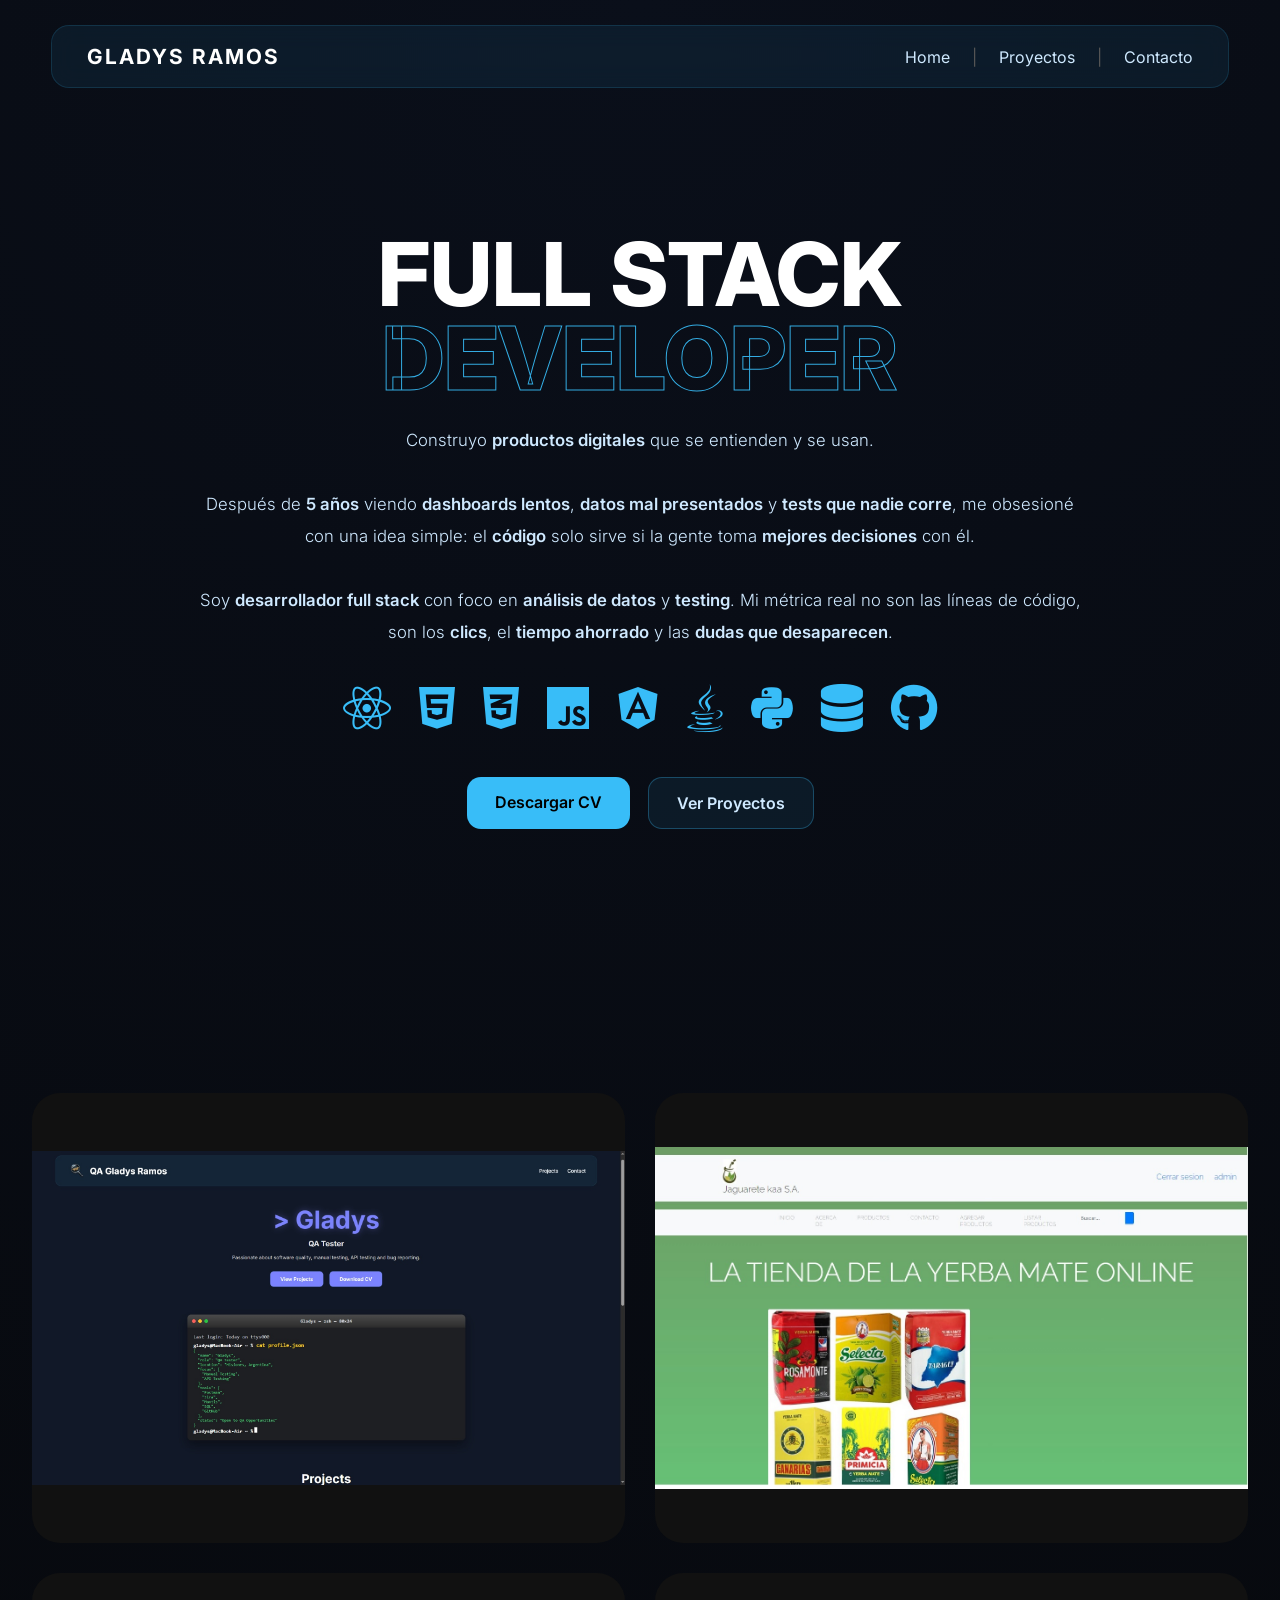
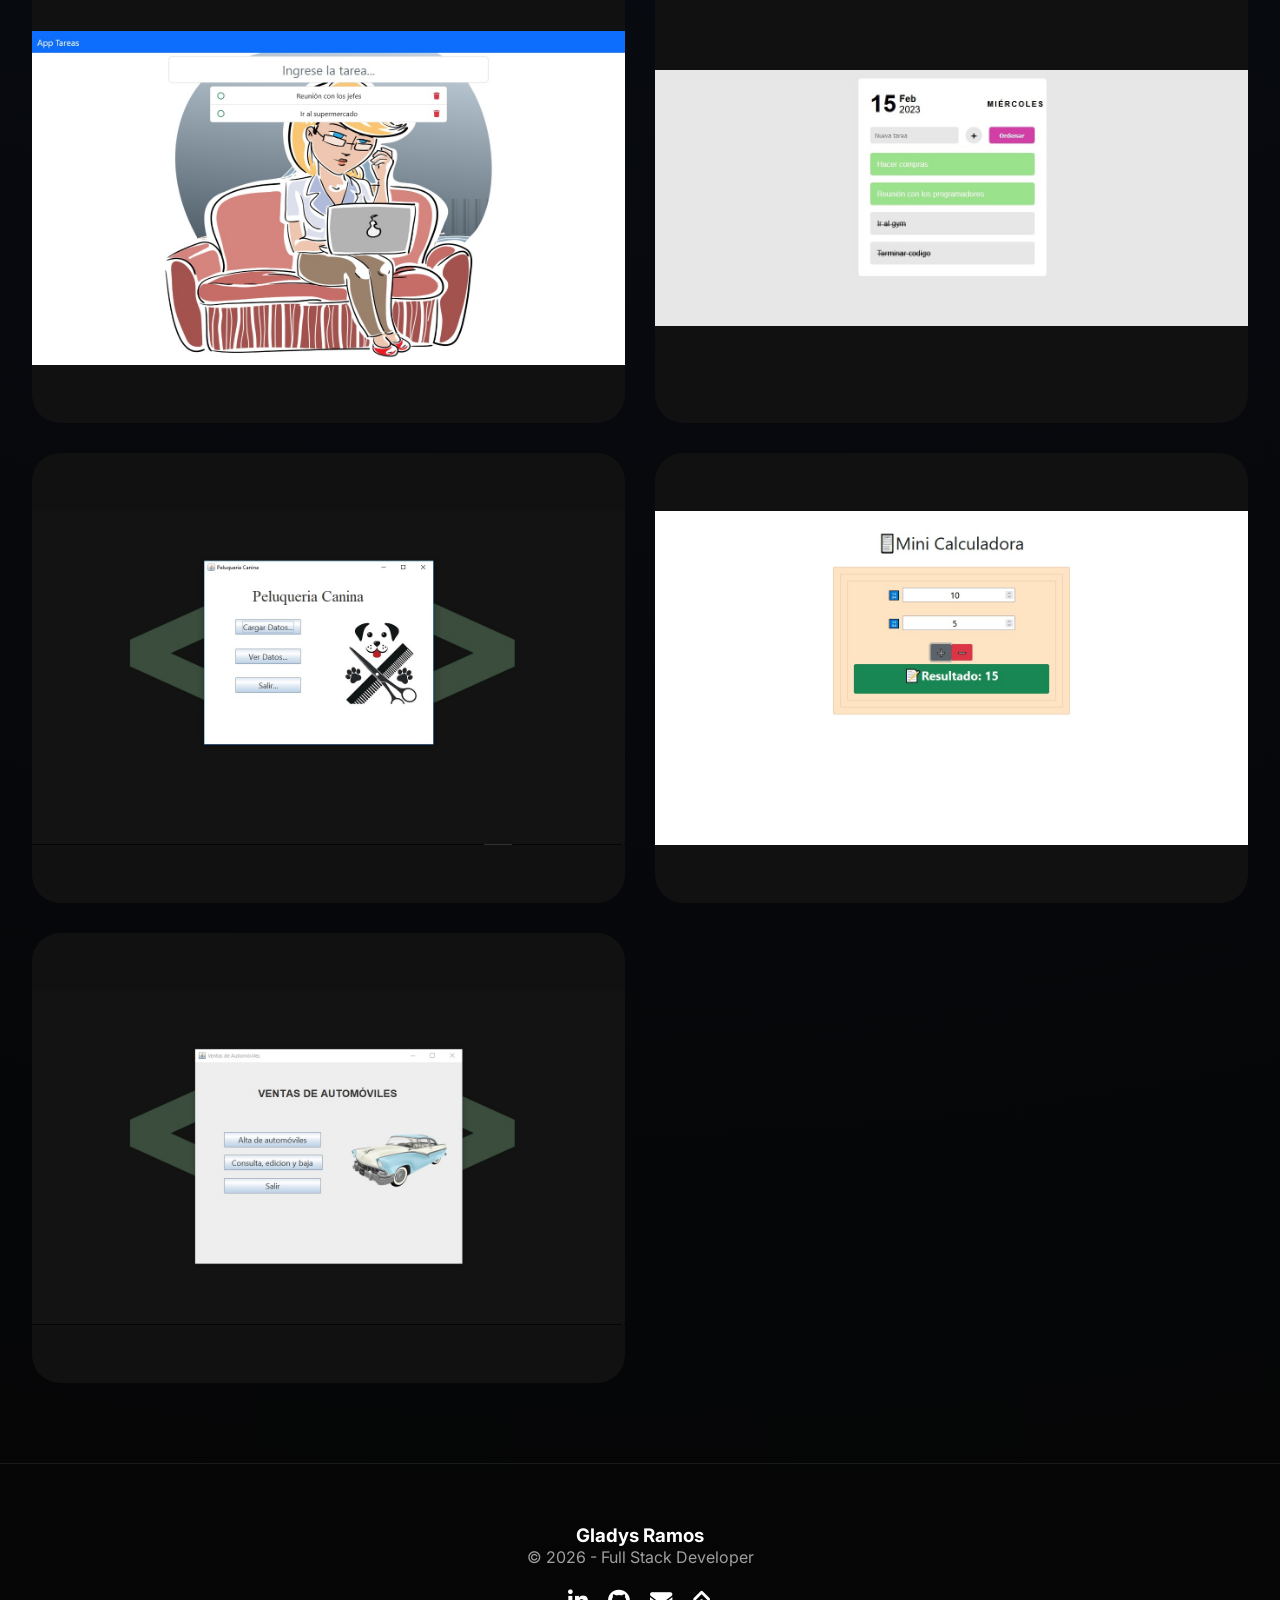
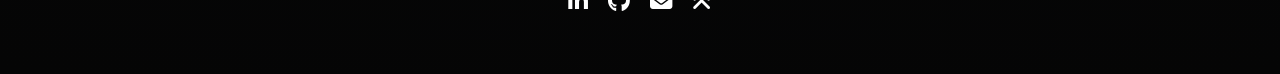
<file: index.html>
<!DOCTYPE html>
<html lang="es">

<head>
    <meta charset="UTF-8">
    <meta name="viewport" content="width=device-width, initial-scale=1.0">

    <title>Portfolio Gladys Ramos</title>

    <script data-goatcounter="https://portfoliodevgladysramos.goatcounter.com/count"
        async src="//gc.zgo.at/count.js"></script>

    <!-- FUENTE -->
    <link href="https://fonts.googleapis.com/css2?family=Inter:wght@300;400;500;600;700;800&display=swap"
        rel="stylesheet">

    <!-- ICONOS -->
    <link rel="stylesheet" href="https://cdnjs.cloudflare.com/ajax/libs/font-awesome/6.5.0/css/all.min.css">

    <!-- CSS -->
    <link rel="stylesheet" href="style.css">
</head>

<body id="inicio">

    <!-- NAVBAR -->
    <header class="navbar">

        <div class="logo">GLADYS RAMOS</div>

        <nav class="menu">
            <a href="#">Home</a>
            <span>|</span>
            <a href="#projects">Proyectos</a>
            <span>|</span>
            <a href="#footer">Contacto</a>
        </nav>

    </header>

    <!-- HERO -->
    <section class="hero">

        <h1 class="hero-title">
            FULL STACK
            <span>DEVELOPER</span>
        </h1>

        <p class="about-text">
            Construyo <span class="highlight">productos digitales</span> que se entienden y se usan.<br><br>

            Después de <span class="highlight">5 años</span> viendo
            <span class="highlight">dashboards lentos</span>,
            <span class="highlight">datos mal presentados</span> y
            <span class="highlight">tests que nadie corre</span>,
            me obsesioné con una idea simple:
            el <span class="highlight">código</span> solo sirve si la gente toma
            <span class="highlight">mejores decisiones</span> con él.<br><br>

            Soy <span class="highlight">desarrollador full stack</span> con foco en
            <span class="highlight">análisis de datos</span> y
            <span class="highlight">testing</span>.

            Mi métrica real no son las líneas de código, son los
            <span class="highlight">clics</span>, el
            <span class="highlight">tiempo ahorrado</span> y las
            <span class="highlight">dudas que desaparecen</span>.
        </p>

        <!-- ICONOS TECNOLOGÍAS -->
        <div class="tech-icons">
            <i class="fa-brands fa-react" title="React"></i>
            <i class="fab fa-html5"></i>
            <i class="fab fa-css3-alt"></i>
            <i class="fab fa-js"></i>
            <i class="fab fa-angular"></i>
            <i class="fab fa-java"></i>
            <i class="fab fa-python"></i>
            <i class="fas fa-database"></i>
            <i class="fab fa-github"></i>

        </div>

        <!-- BOTONES -->
        <div class="buttons">

            <a href="https://drive.google.com/file/d/1DEZr4uwK9lYGI6-Gosxd02a_Ae5lmbFO/view?usp=sharing" class="btn btn-primary">Descargar CV</a>
            <a href="#projects" class="btn btn-secondary">Ver Proyectos</a>

        </div>

    </section>

    <!-- PROYECTOS -->
    <section class="projects-grid" id="projects">

                <!-- CARD 0 -->
        <div class="card large">

            <img src="img/1 qa.jpg" alt="Portafolio QA Tester">

            <div class="overlay">

                <h3>Página Web Portafolio QA Tester</h3>
                <p>React Vite js Responsive</p>

                <div class="card-links">

                    <a href="./proyecto7.html">
                        Ver Proyecto
                    </a>

                    <a href="https://glaramos.github.io/portafolio-QA/" target="_blank">
                        <i class="fab fa-github"></i> GitHub
                    </a>

                </div>

            </div>

        </div>

        <!-- CARD 1 -->
        <div class="card large">

            <img src="img/1.jpg" alt="Dashboard Ventas">

            <div class="overlay">

                <h3>Proyecto E-commerce</h3>
                <p>Python - Django- Análisis Comercial</p>

                <div class="card-links">

                    <a href="./proyecto1.html">
                        Ver Proyecto
                    </a>

                    <a href="https://github.com/Glaramos/Proyecto-Jaguarete-Kaa-SA" target="_blank">
                        <i class="fab fa-github"></i> GitHub
                    </a>

                </div>

            </div>

        </div>

        <!-- CARD 2 -->
        <div class="card vertical">

            <img src="img/AppTareas.jpg" alt="App de Tareas">

            <div class="overlay">

                <h3>App de Tareas</h3>
                <p>Angular · JavaScript · Responsive</p>

                <div class="card-links">

                    <a href="./proyecto2.html">
                        Ver Proyecto
                    </a>

                    <a href="https://github.com/Glaramos/AppGestiondeTareaAngular2022" target="_blank">
                        <i class="fab fa-github"></i> GitHub
                    </a>

                </div>

            </div>

        </div>

        <!-- CARD 3 -->
        <div class="card horizontal">

            <img src="img/TaskList1.jpg" alt="Task Manager">

            <div class="overlay">

                <h3>Task List</h3>
                <p>Frontend dinámico con JavaScript</p>

                <div class="card-links">

                    <a href="./proyecto3.html">
                        Ver Proyecto
                    </a>

                    <a href="https://github.com/Glaramos/Task-List" target="_blank">
                        <i class="fab fa-github"></i> GitHub
                    </a>

                </div>

            </div>

        </div>

        <!-- CARD 4 -->
        <div class="card horizontal">

            <img src="img/PeluCanina.jpg" alt="Task Manager">

            <div class="overlay">

                <h3>Aplicación de Escritorio</h3>
                <p>Frontend dinámico</p>

                <div class="card-links">

                    <a href="./proyecto4.html">
                        Ver Proyecto
                    </a>

                    <a href="https://github.com/Glaramos/PeluqueriaCanina" target="_blank">
                        <i class="fab fa-github"></i> GitHub
                    </a>

                </div>

            </div>

        </div>

        <!-- CARD 5 -->
        <div class="card horizontal">

            <img src="img/minical1.jpg" alt="Task Manager">

            <div class="overlay">

                <h3>Mini Calculadora</h3>
                <p>Frontend dinámico</p>

                <div class="card-links">

                    <a href="./proyecto5.html">
                        Ver Proyecto
                    </a>

                    <a href="https://github.com/Glaramos/Mini-Calculadora" target="_blank">
                        <i class="fab fa-github"></i> GitHub
                    </a>

                </div>

            </div>

        </div>

        <!-- CARD 6 -->
        <div class="card horizontal">

            <img src="img/auto1.jpg" alt="Task Manager">

            <div class="overlay">

                <h3>Aplicación de Escritorio</h3>
                <p>Frontend dinámico</p>

                <div class="card-links">

                    <a href="./proyecto6.html">
                        Ver Proyecto
                    </a>

                    <a href="https://github.com/Glaramos/Ventas-de-Automoviles" target="_blank">
                        <i class="fab fa-github"></i> GitHub
                    </a>

                </div>

            </div>

        </div>

    </section>

    <!-- FOOTER -->
    <footer class="footer" id="footer">

        <h3>Gladys Ramos</h3>

        <p>© 2026 - Full Stack Developer</p>

        <div class="socials">

            <a href="https://www.linkedin.com/in/gladys-angelica-ramos/" target="blank"><i
                    class="fa-brands fa-linkedin-in"></i></a>

            <a href="https://github.com/Glaramos/" target="blank"><i class="fa-brands fa-github"></i></a>


            <a href="mailto:gladysangelicaramos@gmail.com">
                <i class="fas fa-envelope"></i>
            </a>

            <a href="#inicio" class="arriba">
                <i class="fa-solid fa-angles-up"></i>
            </a>

        </div>

    </footer>


</body>

</body>

</html>
</file>
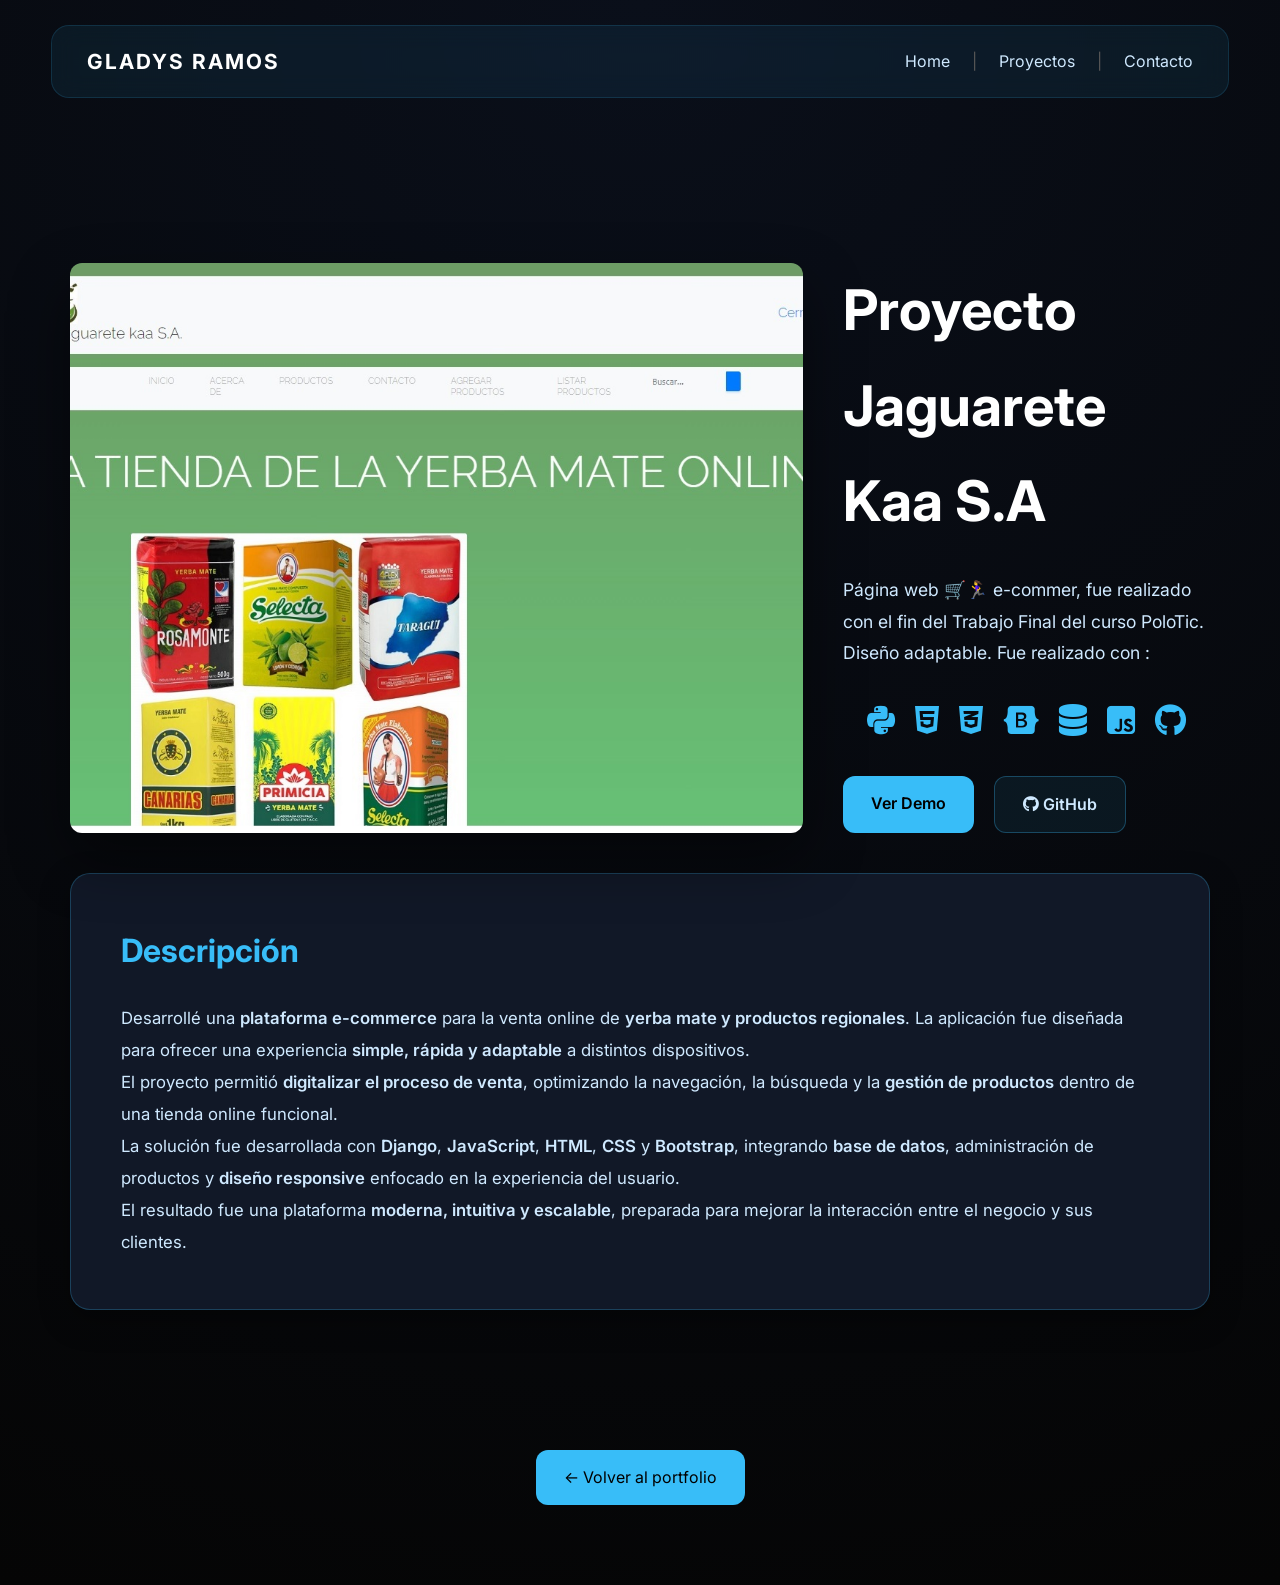
<file: proyecto1.html>
<!DOCTYPE html>
<html lang="es">

<head>
    <meta charset="UTF-8">
    <meta name="viewport" content="width=device-width, initial-scale=1.0">
    <title>Portfolio Gladys Ramos</title>

    <!-- FUENTE -->
    <link
        href="https://fonts.googleapis.com/css2?family=Inter:wght@300;400;600;700&family=Poppins:wght@400;600&display=swap"
        rel="stylesheet">

    <!-- ICONOS -->
    <link rel="stylesheet" href="https://cdnjs.cloudflare.com/ajax/libs/font-awesome/6.5.1/css/all.min.css">

    <!-- CSS -->
    <link rel="stylesheet" href="style.css">
    <link rel="stylesheet" href="proyecto.css">

</head>

<body>
    <!-- NAVBAR -->
    <header class="navbar">
        <div class="logo">GLADYS RAMOS</div>
        <nav class="menu">
            <a href="index.html">Home</a>
            <span>|</span>
            <a href="index.html#projects">Proyectos</a>
            <span>|</span>
            <a href="index.html#footer">Contacto</a>
        </nav>
    </header>

    <!-- HERO -->
    <main class="detalle">
        <section class="project-hero">
            <!-- IMAGEN MÁS GRANDE -->
            <div class="hero-image">
                <img src="img/1.jpg" alt="E-commerce Yerba Mate">
            </div>

            <!-- CONTENIDO -->
            <div class="hero-content">
                <h1>Proyecto Jaguarete Kaa S.A</h1>
                <p class="hero-description">
                    Página web 🛒🏃‍♀️ e-commer, fue realizado con el fin
                    del Trabajo Final del curso PoloTic. Diseño adaptable. Fue realizado con :
                </p>

                <!-- ICONOS TECNOLOGÍAS -->
                <div class="tech-icons">
                    <i class="fab fa-python"></i>
                    <i class="fab fa-html5"></i>
                    <i class="fab fa-css3-alt"></i>
                    <i class="fab fa-bootstrap"></i>
                    <i class="fas fa-database"></i>
                    <i class="fab fa-js-square"></i>
                    <i class="fab fa-github"></i>
                </div>


                <!-- BOTONES -->
                <div class="hero-buttons">
                    <a href="https://youtu.be/0zGLAsJIkM8" target="_blank" class="btn-primary">Ver Demo</a>
                    <a href="https://github.com/Glaramos/Proyecto-Jaguarete-Kaa-SA" target="_blank"
                        class="btn-secondary"><i class="fab fa-github"></i> GitHub</a>
                </div>
            </div>
        </section>

        <!-- CARD DESCRIPCIÓN UX/UI -->
        <section class="project-info">
            <div class="info-card">
                <h2>Descripción</h2>
                <p>

                <p>
                    Desarrollé una <span class="highlight">plataforma e-commerce</span> para la venta online de
                    <span class="highlight">yerba mate y productos regionales</span>.
                    La aplicación fue diseñada para ofrecer una experiencia
                    <span class="highlight">simple, rápida y adaptable</span> a distintos dispositivos.
                </p>

                <p>
                    El proyecto permitió <span class="highlight">digitalizar el proceso de venta</span>,
                    optimizando la navegación, la búsqueda y la
                    <span class="highlight">gestión de productos</span>
                    dentro de una tienda online funcional.
                </p>

                <p>
                    La solución fue desarrollada con
                    <span class="highlight">Django</span>, <span class="highlight">JavaScript</span>,
                    <span class="highlight">HTML</span>, <span class="highlight">CSS</span> y <span
                        class="highlight">Bootstrap</span>,
                    integrando <span class="highlight">base de datos</span>,
                    administración de productos y
                    <span class="highlight">diseño responsive</span>
                    enfocado en la experiencia del usuario.
                </p>

                <p>
                    El resultado fue una plataforma
                    <span class="highlight">moderna, intuitiva y escalable</span>,
                    preparada para mejorar la interacción entre el negocio y sus clientes.
                </p>
                </p>
            </div>
        </section>


        <!-- VOLVER -->
        <section class="volver">
            <a href="index.html">← Volver al portfolio</a>
        </section>
    </main>
</body>

</html>
</file>
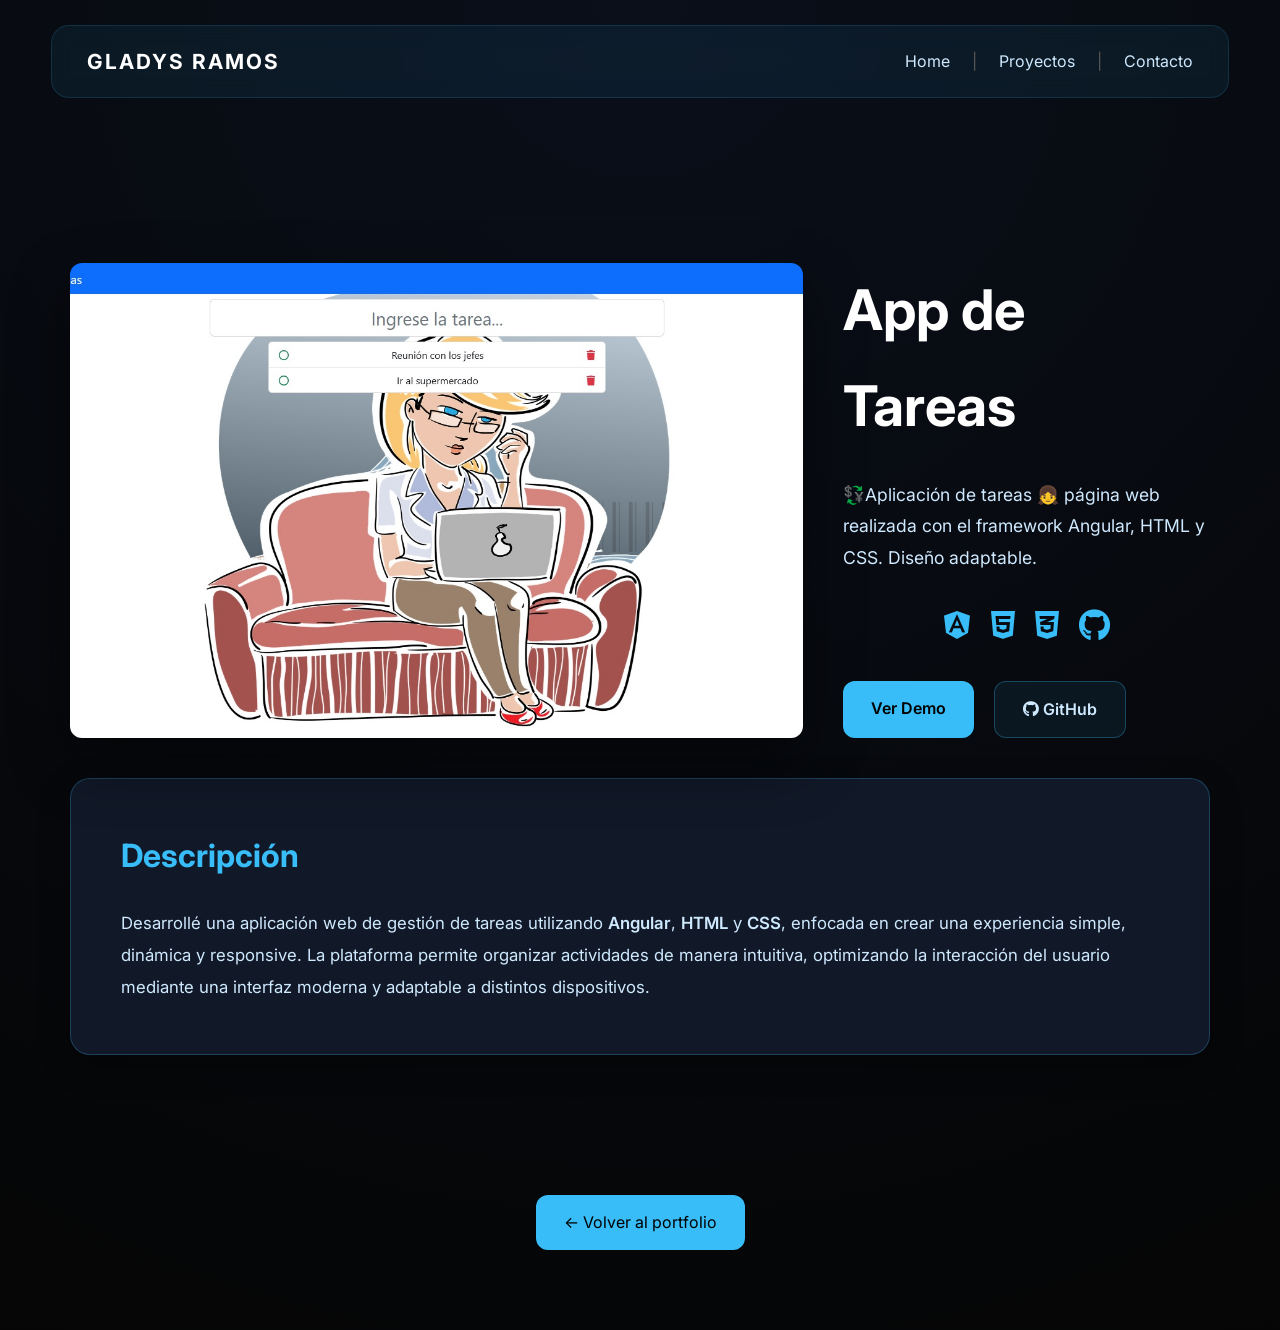
<file: proyecto2.html>
<!DOCTYPE html>
<html lang="es">

<head>
    <meta charset="UTF-8">
    <meta name="viewport" content="width=device-width, initial-scale=1.0">
    <title>Portfolio Gladys Ramos</title>

    <!-- FUENTE -->
    <link
        href="https://fonts.googleapis.com/css2?family=Inter:wght@300;400;600;700&family=Poppins:wght@400;600&display=swap"
        rel="stylesheet">

    <!-- ICONOS -->
    <link rel="stylesheet" href="https://cdnjs.cloudflare.com/ajax/libs/font-awesome/6.5.1/css/all.min.css">

    <!-- CSS -->
    <link rel="stylesheet" href="style.css">
    <link rel="stylesheet" href="proyecto.css">

</head>

<body>
    <!-- NAVBAR -->
    <header class="navbar">
        <div class="logo">GLADYS RAMOS</div>
        <nav class="menu">
            <a href="index.html">Home</a>
            <span>|</span>
            <a href="index.html#projects">Proyectos</a>
            <span>|</span>
            <a href="index.html#footer">Contacto</a>
        </nav>
    </header>

    <!-- HERO -->
    <main class="detalle">
        <section class="project-hero">
            <!-- IMAGEN MÁS GRANDE -->
            <div class="hero-image">
                <img src="img/AppTareas.jpg" alt="E-commerce Yerba Mate">
            </div>

            <!-- CONTENIDO -->
            <div class="hero-content">
                <h1>App de Tareas</h1>
                <p class="hero-description">
                    💱Aplicación de tareas 👧 página web realizada con el
                    framework Angular, HTML y CSS. Diseño adaptable.
                </p>

                <!-- ICONOS TECNOLOGÍAS -->
                <div class="tech-icons">
                    <i class="fa-brands fa-angular"></i>
                    <i class="fab fa-html5"></i>
                    <i class="fab fa-css3-alt"></i>
                    <i class="fab fa-github"></i>
                </div>

                <!-- BOTONES -->
                <div class="hero-buttons">
                    <a href="https://github.com/Glaramos/AppGestiondeTareaAngular2022" target="_blank"
                        class="btn-primary">Ver Demo</a>
                    </dl>
                    <a href="https://github.com/Glaramos/AppGestiondeTareaAngular2022" target="_blank"
                        class="btn-secondary"><i class="fab fa-github"></i> GitHub</a>
                </div>
            </div>
        </section>

        <!-- CARD DESCRIPCIÓN UX/UI -->
        <section class="project-info">
            <div class="info-card">
                <h2>Descripción</h2>
                <p>
                    Desarrollé una aplicación web de gestión de tareas utilizando
                    <span class="highlight">Angular</span>, <span class="highlight">HTML</span> y <span
                        class="highlight">CSS</span>,
                    enfocada en crear una experiencia simple, dinámica y responsive.
                    La plataforma permite organizar actividades de manera intuitiva,
                    optimizando la interacción del usuario mediante una interfaz moderna
                    y adaptable a distintos dispositivos.
                </p>
            </div>
        </section>


        <!-- VOLVER -->
        <section class="volver">
            <a href="index.html">← Volver al portfolio</a>
        </section>
    </main>
</body>

</html>
</file>
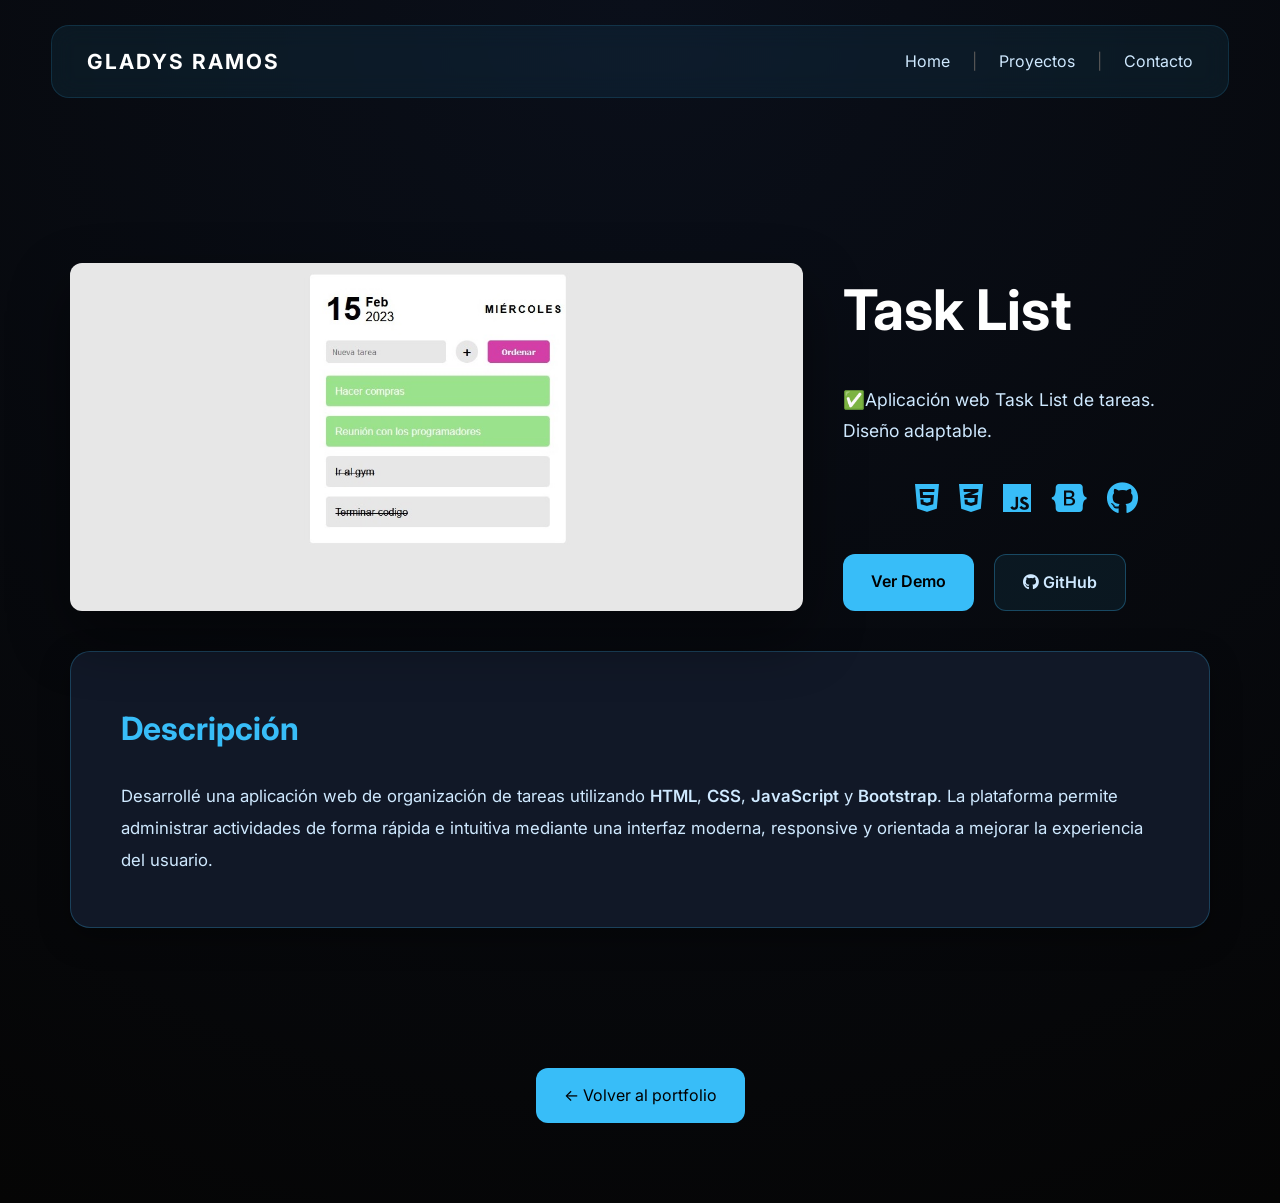
<file: proyecto3.html>
<!DOCTYPE html>
<html lang="es">

<head>
    <meta charset="UTF-8">
    <meta name="viewport" content="width=device-width, initial-scale=1.0">
    <title>Portfolio Gladys Ramos</title>

    <!-- FUENTE -->
    <link
        href="https://fonts.googleapis.com/css2?family=Inter:wght@300;400;600;700&family=Poppins:wght@400;600&display=swap"
        rel="stylesheet">

    <!-- ICONOS -->
    <link rel="stylesheet" href="https://cdnjs.cloudflare.com/ajax/libs/font-awesome/6.5.1/css/all.min.css">

    <!-- CSS -->
    <link rel="stylesheet" href="style.css">
    <link rel="stylesheet" href="proyecto.css">

</head>

<body>
    <!-- NAVBAR -->
    <header class="navbar">
        <div class="logo">GLADYS RAMOS</div>
        <nav class="menu">
            <a href="index.html">Home</a>
            <span>|</span>
            <a href="index.html#projects">Proyectos</a>
            <span>|</span>
            <a href="index.html#footer">Contacto</a>
        </nav>
    </header>

    <!-- HERO -->
    <main class="detalle">
        <section class="project-hero">
            <!-- IMAGEN MÁS GRANDE -->
            <div class="hero-image">
                <img src="img/TaskList1.jpg" alt="E-commerce Yerba Mate">
            </div>

            <!-- CONTENIDO -->
            <div class="hero-content">
                <h1>Task List</h1>
                <p class="hero-description">
                    ✅Aplicación web Task List de tareas. Diseño adaptable.
                </p>

                <!-- ICONOS TECNOLOGÍAS -->
                <div class="tech-icons">
                    <i class="fab fa-html5"></i>
                    <i class="fab fa-css3-alt"></i>
                    <i class="fab fa-js"></i>
                    <i class="fab fa-bootstrap"></i>
                    <i class="fab fa-github"></i>
                </div>

                <!-- BOTONES -->
                <div class="hero-buttons">
                    <a href="https://github.com/Glaramos/Task-List" target="_blank" class="btn-primary">Ver Demo</a>
                    <a href="https://github.com/Glaramos/Task-List" target="_blank" class="btn-secondary"><i
                            class="fab fa-github"></i> GitHub</a>
                </div>
            </div>
        </section>

        <!-- CARD DESCRIPCIÓN UX/UI -->
        <section class="project-info">
            <div class="info-card">
                <h2>Descripción</h2>
                <p>
                    Desarrollé una aplicación web de organización de tareas utilizando
                    <span class="highlight">HTML</span>, <span class="highlight">CSS</span>, <span
                        class="highlight">JavaScript</span> y
                    <span class="highlight">Bootstrap</span>. La plataforma permite administrar actividades
                    de forma rápida e intuitiva mediante una interfaz moderna, responsive
                    y orientada a mejorar la experiencia del usuario.
                </p>
            </div>
        </section>


        <!-- VOLVER -->
        <section class="volver">
            <a href="index.html">← Volver al portfolio</a>
        </section>
    </main>
</body>

</html>
</file>
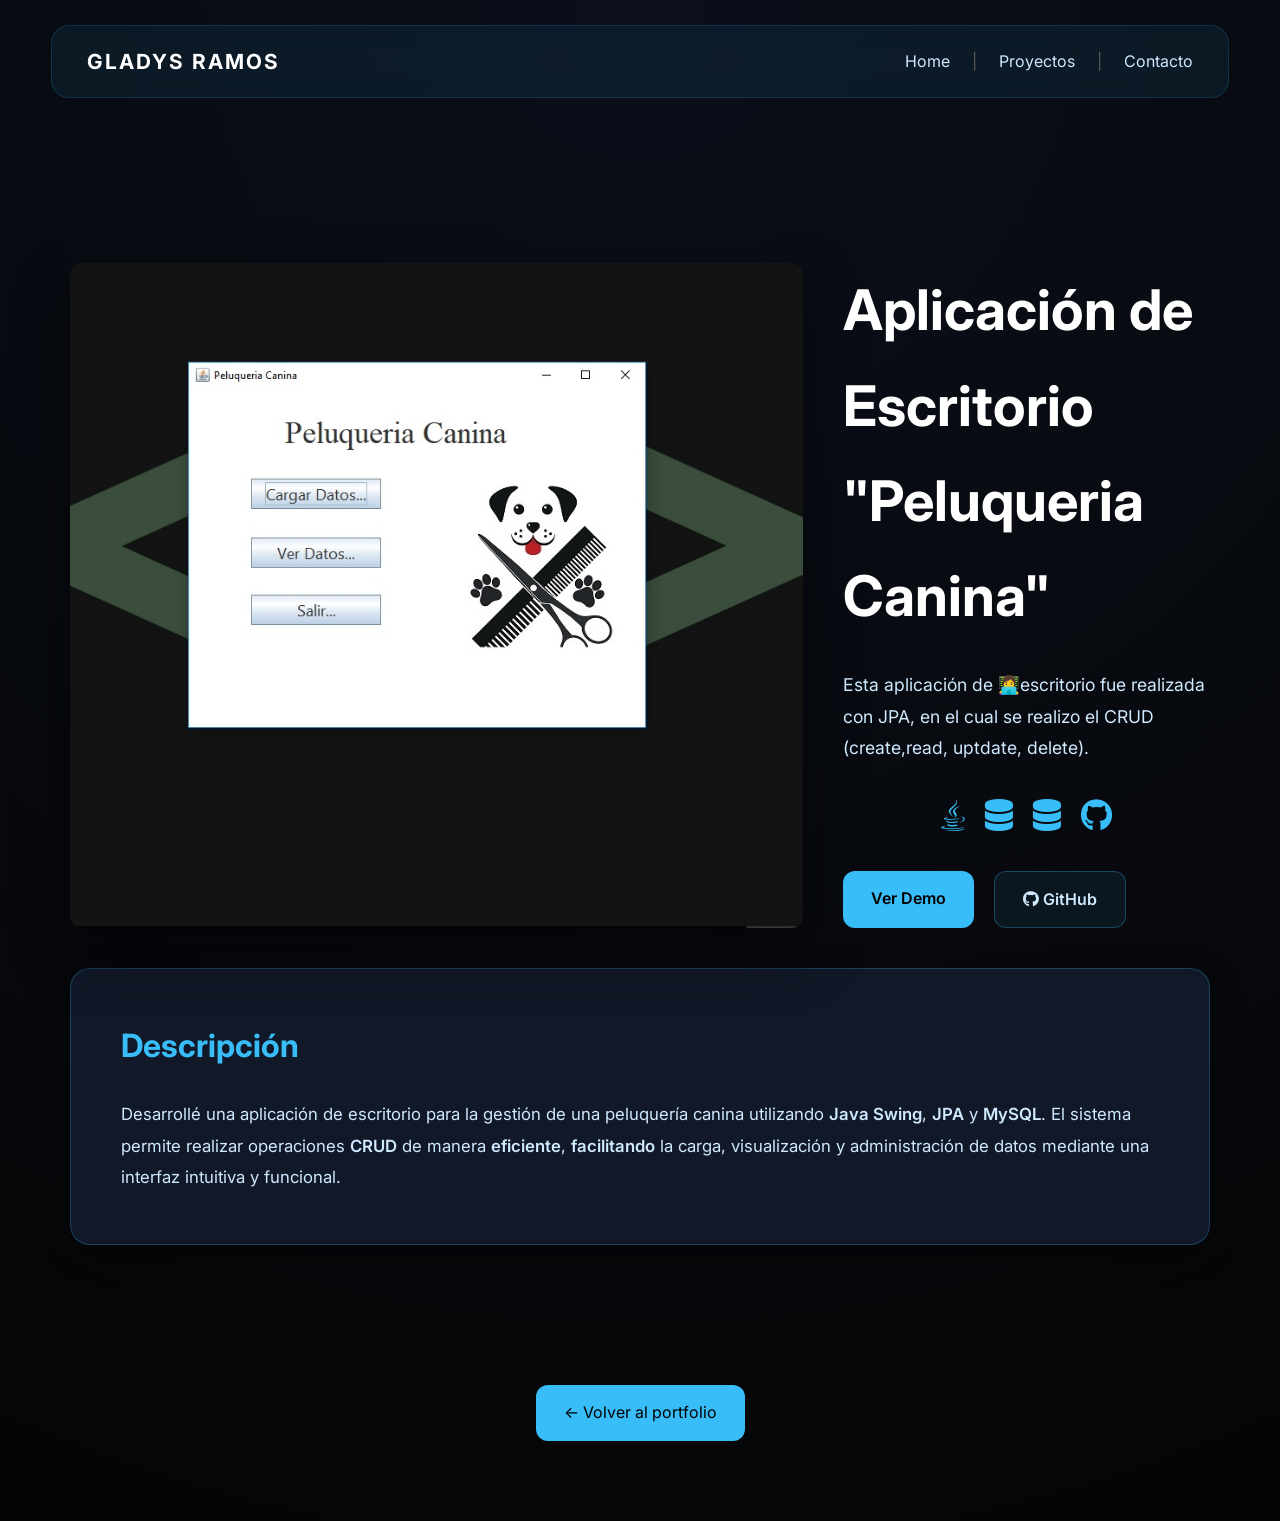
<file: proyecto4.html>
<!DOCTYPE html>
<html lang="es">

<head>
    <meta charset="UTF-8">
    <meta name="viewport" content="width=device-width, initial-scale=1.0">
    <title>Portfolio Gladys Ramos</title>

    <!-- FUENTE -->
    <link
        href="https://fonts.googleapis.com/css2?family=Inter:wght@300;400;600;700&family=Poppins:wght@400;600&display=swap"
        rel="stylesheet">

    <!-- ICONOS -->
    <link rel="stylesheet" href="https://cdnjs.cloudflare.com/ajax/libs/font-awesome/6.5.1/css/all.min.css">

    <!-- CSS -->
    <link rel="stylesheet" href="style.css">
    <link rel="stylesheet" href="proyecto.css">

</head>

<body>
    <!-- NAVBAR -->
    <header class="navbar">
        <div class="logo">GLADYS RAMOS</div>
        <nav class="menu">
            <a href="index.html">Home</a>
            <span>|</span>
            <a href="index.html#projects">Proyectos</a>
            <span>|</span>
            <a href="index.html#footer">Contacto</a>
        </nav>
    </header>

    <!-- HERO -->
    <main class="detalle">
        <section class="project-hero">
            <!-- IMAGEN MÁS GRANDE -->
            <div class="hero-image">
                <img src="img/PeluCanina.jpg" alt="E-commerce Yerba Mate">
            </div>

            <!-- CONTENIDO -->
            <div class="hero-content">
                <h1>Aplicación de Escritorio "Peluqueria Canina"</h1>
                <p class="hero-description">
                    Esta aplicación de 👩‍💻escritorio fue realizada con
                    JPA, en el cual se realizo el CRUD (create,read, uptdate, delete).
                </p>

                <!-- ICONOS TECNOLOGÍAS -->
                <div class="tech-icons">
                    <i class="fa-brands fa-java" title="Java Swing"></i>
                    <i class="fa-solid fa-database" title="JPA"></i>
                    <i class="fa-solid fa-database" title="MySQL"></i>
                    <i class="fab fa-github" title="GitHub"></i>
                </div>

                <!-- BOTONES -->
                <div class="hero-buttons">
                    <a href="https://github.com/Glaramos/PeluqueriaCanina" target="_blank" class="btn-primary">Ver
                        Demo</a>
                    <a href="https://github.com/Glaramos/PeluqueriaCanina" target="_blank" class="btn-secondary"><i
                            class="fab fa-github"></i> GitHub</a>
                </div>
            </div>
        </section>

        <!-- CARD DESCRIPCIÓN UX/UI -->
        <section class="project-info">
            <div class="info-card">
                <h2>Descripción</h2>
                <p>
                    Desarrollé una aplicación de escritorio para la gestión de una
                    peluquería canina utilizando <span class="highlight">Java Swing</span>,
                    <span class="highlight">JPA</span> y <span class="highlight">MySQL</span>. El sistema permite
                    realizar
                    operaciones <span class="highlight">CRUD</span> de manera <span class="highlight">eficiente</span>,
                    <span class="highlight">facilitando</span> la carga,
                    visualización y administración de datos mediante una interfaz
                    intuitiva y funcional.
                </p>
            </div>
        </section>


        <!-- VOLVER -->
        <section class="volver">
            <a href="index.html">← Volver al portfolio</a>
        </section>
    </main>
</body>

</html>
</file>
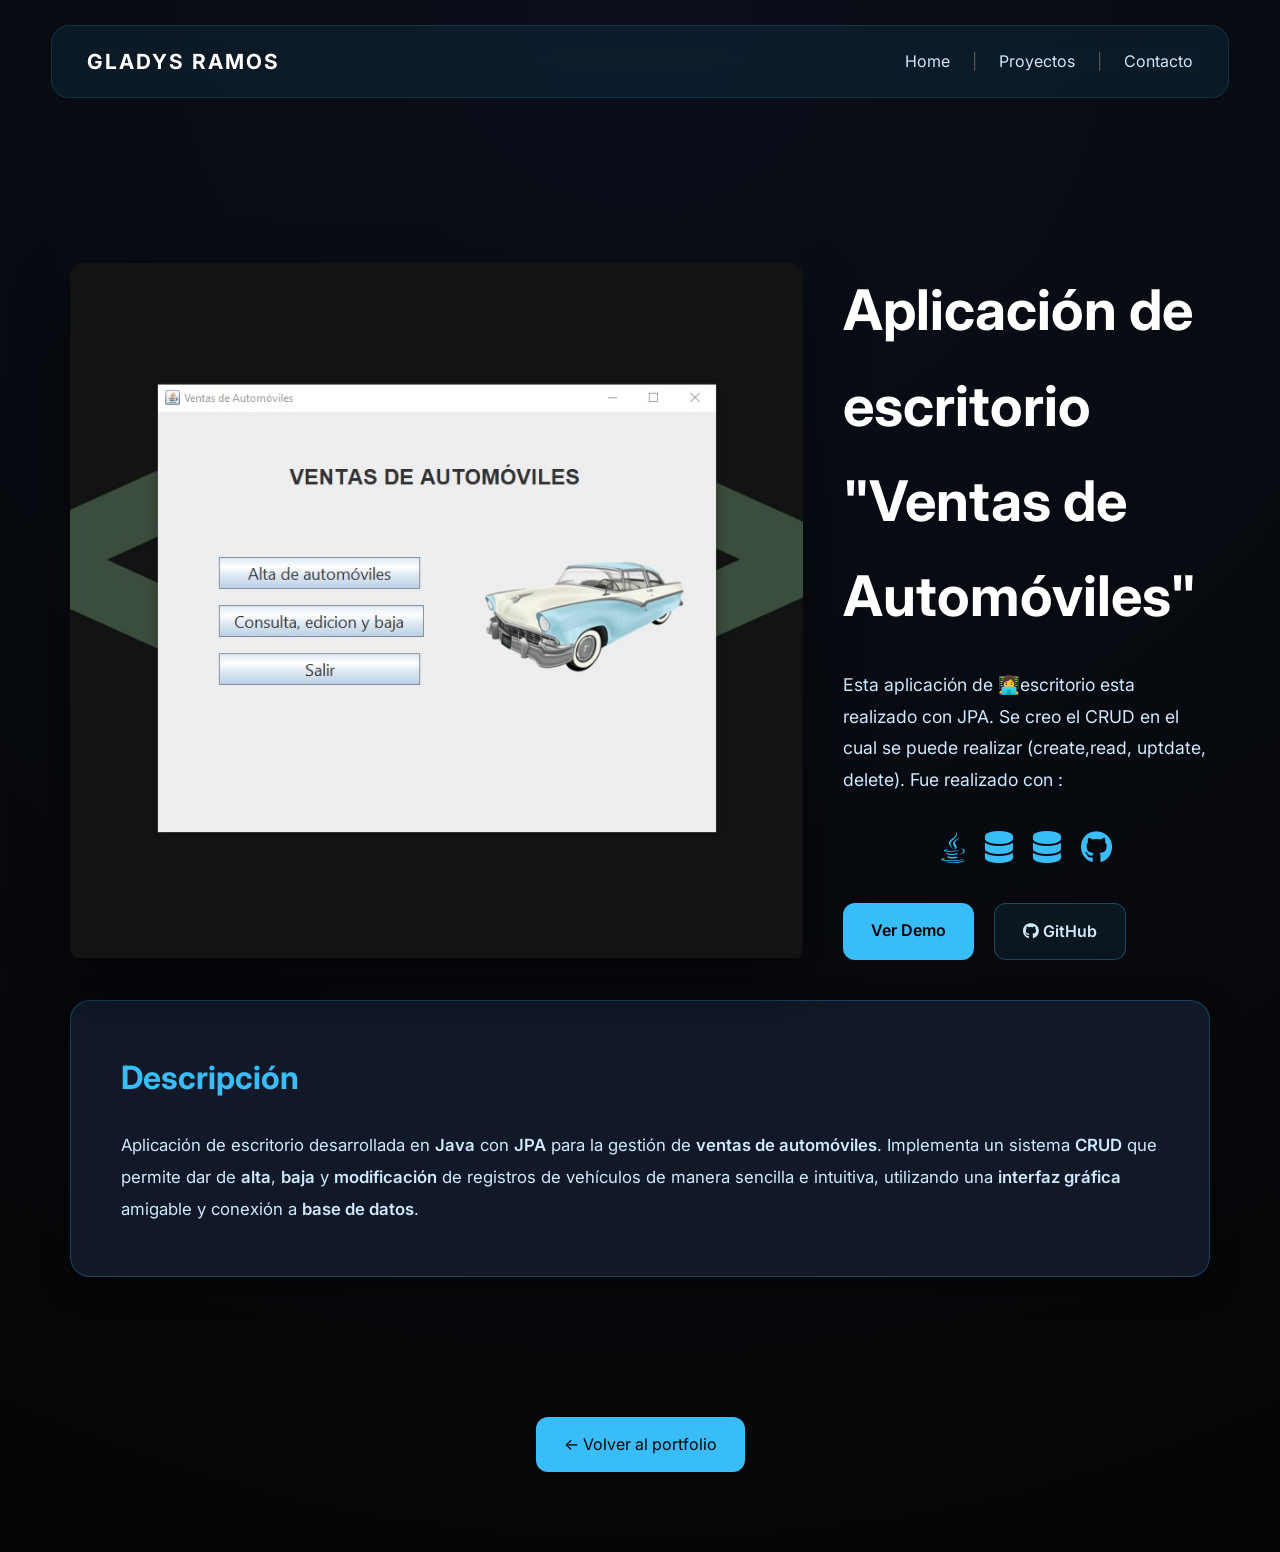
<file: proyecto6.html>
<!DOCTYPE html>
<html lang="es">

<head>
    <meta charset="UTF-8">
    <meta name="viewport" content="width=device-width, initial-scale=1.0">
    <title>Portfolio Gladys Ramos</title>

    <!-- FUENTE -->
    <link
        href="https://fonts.googleapis.com/css2?family=Inter:wght@300;400;600;700&family=Poppins:wght@400;600&display=swap"
        rel="stylesheet">

    <!-- ICONOS -->
    <link rel="stylesheet" href="https://cdnjs.cloudflare.com/ajax/libs/font-awesome/6.5.1/css/all.min.css">

    <!-- CSS -->
    <link rel="stylesheet" href="style.css">
    <link rel="stylesheet" href="proyecto.css">

</head>

<body>
    <!-- NAVBAR -->
    <header class="navbar">
        <div class="logo">GLADYS RAMOS</div>
        <nav class="menu">
            <a href="index.html">Home</a>
            <span>|</span>
            <a href="index.html#projects">Proyectos</a>
            <span>|</span>
            <a href="index.html#footer">Contacto</a>
        </nav>
    </header>

    <!-- HERO -->
    <main class="detalle">
        <section class="project-hero">
            <!-- IMAGEN MÁS GRANDE -->
            <div class="hero-image">
                <img src="img/auto1.jpg" alt="E-commerce Yerba Mate">
            </div>

            <!-- CONTENIDO -->
            <div class="hero-content">
                <h1>Aplicación de escritorio "Ventas de
                    Automóviles"</h1>
                <p class="hero-description">
                    Esta aplicación de 👩‍💻escritorio esta realizado con
                    JPA. Se creo el CRUD en el cual se puede realizar (create,read, uptdate,
                    delete). Fue realizado con :
                </p>

                <!-- ICONOS TECNOLOGÍAS -->
                <div class="tech-icons">
                    <i class="fa-brands fa-java" title="Java Swing"></i>
                    <i class="fa-solid fa-database" title="JPA"></i>
                    <i class="fa-solid fa-database" title="MySQL"></i>
                    <i class="fab fa-github" title="GitHub"></i>
                </div>

                <!-- BOTONES -->
                <div class="hero-buttons">
                    <a href="https://github.com/Glaramos/Ventas-de-Automoviles" target="_blank" class="btn-primary">Ver
                        Demo</a>
                    <a href="https://github.com/Glaramos/Ventas-de-Automoviles" target="_blank" class="btn-secondary"><i
                            class="fab fa-github"></i> GitHub</a>
                </div>
            </div>
        </section>

        <!-- CARD DESCRIPCIÓN UX/UI -->
        <section class="project-info">
            <div class="info-card">
                <h2>Descripción</h2>

                <p>
                    Aplicación de escritorio desarrollada en
                    <span class="highlight">Java</span> con
                    <span class="highlight">JPA</span> para la gestión de
                    <span class="highlight">ventas de automóviles</span>.
                    Implementa un sistema
                    <span class="highlight">CRUD</span> que permite dar de <span class="highlight">alta</span>, <span
                        class="highlight">baja</span> y <span class="highlight">modificación</span> de registros de
                    vehículos de manera sencilla e intuitiva,
                    utilizando una
                    <span class="highlight">interfaz gráfica</span> amigable y conexión a
                    <span class="highlight">base de datos</span>.
                </p>

            </div>
        </section>


        <!-- VOLVER -->
        <section class="volver">
            <a href="index.html">← Volver al portfolio</a>
        </section>
    </main>
</body>

</html>
</file>
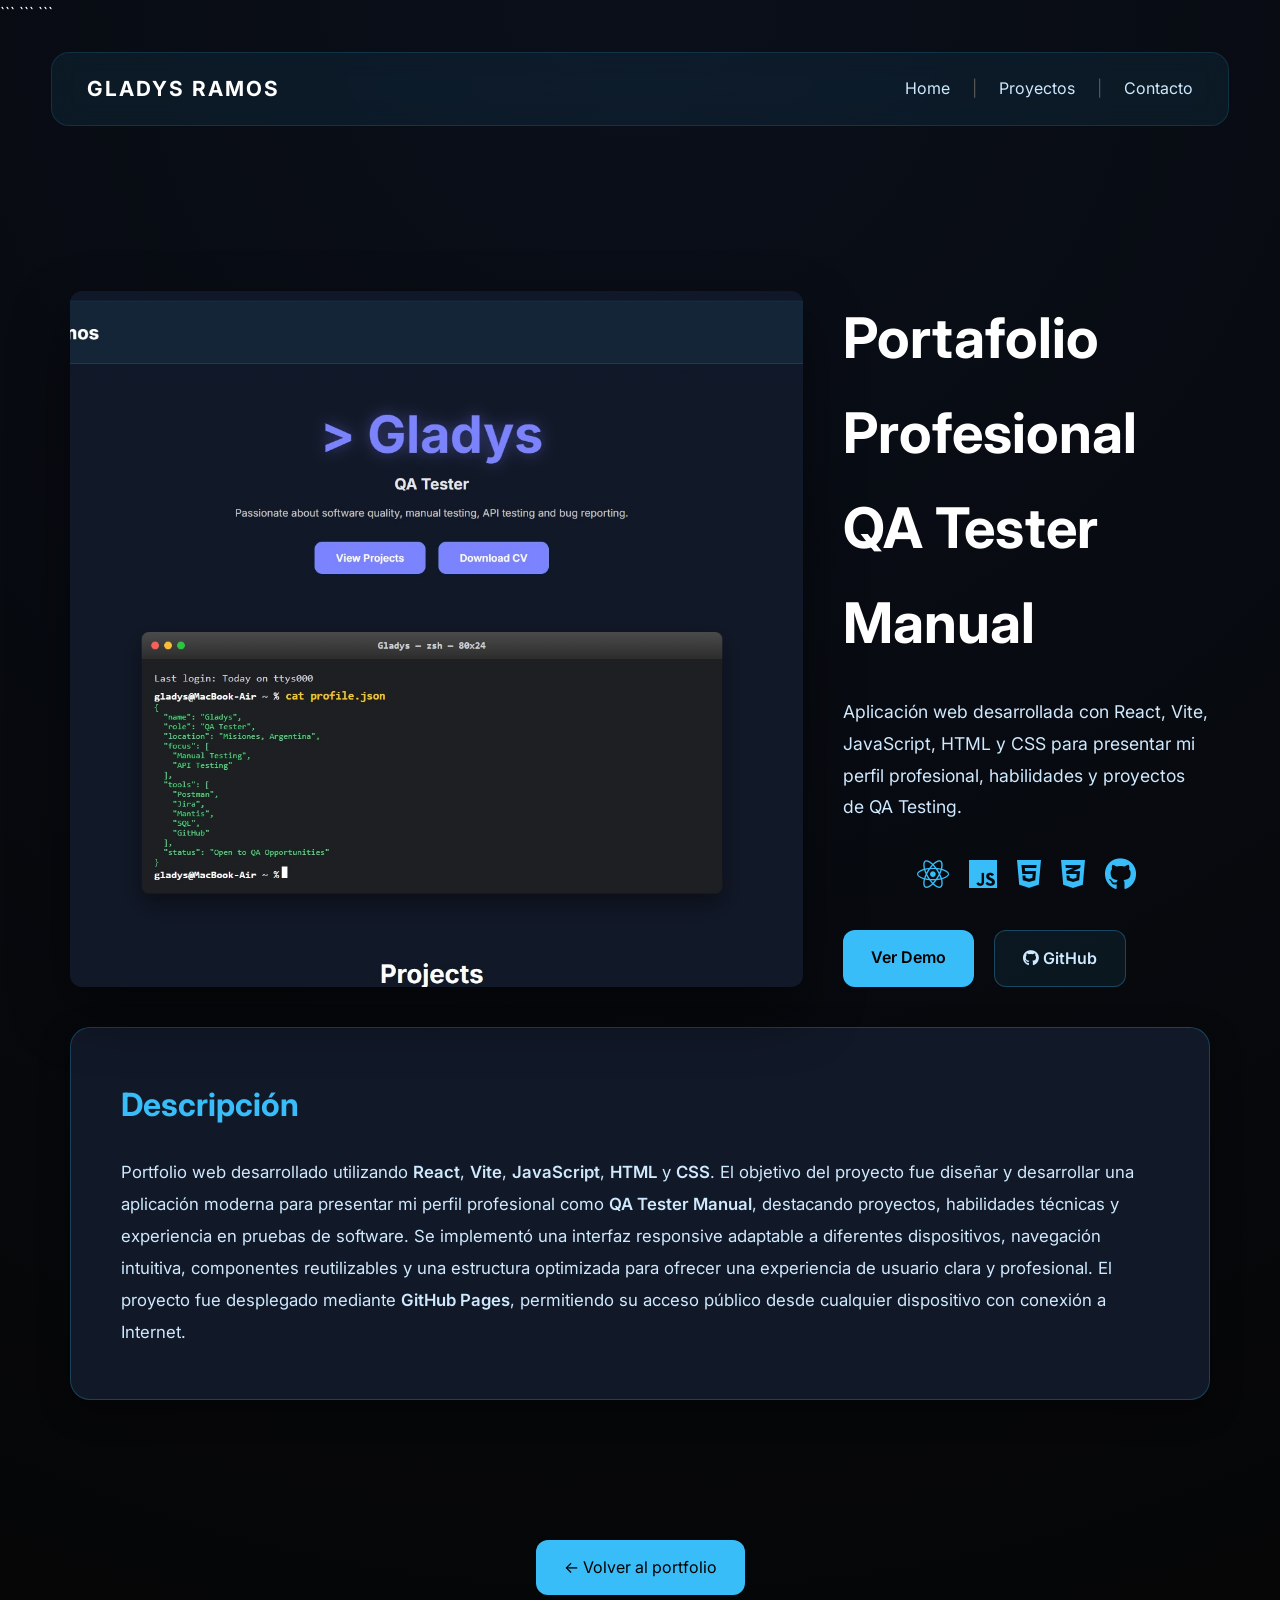
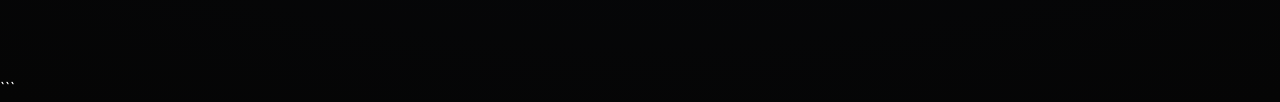
<file: proyecto7.html>
<!DOCTYPE html>

<html lang="es">

<head>
    <meta charset="UTF-8">
    <meta name="viewport" content="width=device-width, initial-scale=1.0">
    <title>Portfolio Gladys Ramos</title>

    ```
    <!-- FUENTE -->
    <link
        href="https://fonts.googleapis.com/css2?family=Inter:wght@300;400;600;700&family=Poppins:wght@400;600&display=swap"
        rel="stylesheet">

    <!-- ICONOS -->
    <link rel="stylesheet" href="https://cdnjs.cloudflare.com/ajax/libs/font-awesome/6.5.1/css/all.min.css">

    <!-- CSS -->
    <link rel="stylesheet" href="style.css">
    <link rel="stylesheet" href="proyecto.css">
    ```

</head>

<body>

    ```
    <!-- NAVBAR -->
    <header class="navbar">
        <div class="logo">GLADYS RAMOS</div>
        <nav class="menu">
            <a href="index.html">Home</a>
            <span>|</span>
            <a href="index.html#projects">Proyectos</a>
            <span>|</span>
            <a href="index.html#footer">Contacto</a>
        </nav>
    </header>

    <!-- HERO -->
    <main class="detalle">
        <section class="project-hero">

            <!-- IMAGEN -->
            <div class="hero-image">
                <img src="img/1 qa.jpg" alt="Portafolio QA Tester" class="hero-img">
            </div>

            <!-- CONTENIDO -->
            <div class="hero-content">
                <h1>Portafolio Profesional QA Tester Manual</h1>

                <p class="hero-description">
                    Aplicación web desarrollada con React, Vite, JavaScript, HTML y CSS para presentar mi perfil
                    profesional, habilidades y proyectos de QA Testing.
                </p>

                <!-- TECNOLOGÍAS -->
                <div class="tech-icons">
                    <i class="fa-brands fa-react" title="React"></i>
                    <i class="fa-brands fa-js" title="JavaScript"></i>
                    <i class="fa-brands fa-html5" title="HTML5"></i>
                    <i class="fa-brands fa-css3-alt" title="CSS3"></i>
                    <i class="fab fa-github" title="GitHub"></i>
                </div>

                <!-- BOTONES -->
                <div class="hero-buttons">

                    <a href="https://glaramos.github.io/portafolio-QA/" target="_blank" class="btn-primary">
                        Ver Demo
                    </a>

                    <a href="https://github.com/Glaramos/portafolio-QA" target="_blank" class="btn-secondary">
                        <i class="fab fa-github"></i> GitHub
                    </a>
                </div>
            </div>

        </section>

        <!-- DESCRIPCIÓN DEL PROYECTO -->
        <section class="project-info">
            <div class="info-card">

                <h2>Descripción</h2>

                <p>
                    Portfolio web desarrollado utilizando
                    <span class="highlight">React</span>,
                    <span class="highlight">Vite</span>,
                    <span class="highlight">JavaScript</span>,
                    <span class="highlight">HTML</span> y
                    <span class="highlight">CSS</span>.

                    El objetivo del proyecto fue diseñar y desarrollar una aplicación moderna para presentar mi perfil
                    profesional como
                    <span class="highlight">QA Tester Manual</span>,
                    destacando proyectos, habilidades técnicas y experiencia en pruebas de software.

                    Se implementó una interfaz responsive adaptable a diferentes dispositivos, navegación intuitiva,
                    componentes reutilizables y una estructura optimizada para ofrecer una experiencia de usuario clara
                    y profesional.

                    El proyecto fue desplegado mediante
                    <span class="highlight">GitHub Pages</span>,
                    permitiendo su acceso público desde cualquier dispositivo con conexión a Internet.
                </p>

            </div>
        </section>

        <!-- VOLVER -->
        <section class="volver">
            <a href="index.html">← Volver al portfolio</a>
        </section>

    </main>
    ```

</body>

</html>
</file>
<file: style.css>
/* RESET */
* {
  margin: 0;
  padding: 0;
  box-sizing: border-box;
}
html {
  scroll-behavior: smooth;
}

body {
  font-family: "Inter", sans-serif;
  background: radial-gradient(
    circle at top,
    #0a0f1a,
    #050505
  ); /* azul oscuro */
  color: white;
}

/* NAVBAR */
.navbar {
  width: 92%;
  margin: 25px auto;
  display: flex;
  justify-content: space-between;
  align-items: center;
  padding: 18px 35px;
  background: rgba(56, 189, 248, 0.08);
  border: 1px solid rgba(56, 189, 248, 0.15);
  backdrop-filter: blur(12px);
  border-radius: 18px;
  position: sticky;
  top: 15px;
  z-index: 1000;
}

.logo {
  font-size: 1.3rem;
  font-weight: 700;
  letter-spacing: 2px;
}
.menu {
  display: flex;
  gap: 22px;
  align-items: center;
}
.menu a {
  color: #cfe9ff;
  text-decoration: none;
  font-size: 1rem;
  transition: 0.3s;
}
.menu a:hover {
  color: #38bdf8;
}
.menu span {
  color: #555;
}

/* HERO */
.hero {
  min-height: 100vh;
  display: flex;
  flex-direction: column;
  align-items: center;
  text-align: center;
  padding: 120px 20px 60px;
}
.hero-title {
  font-size: 5.5rem;
  font-weight: 800;
  line-height: 0.95;
  text-transform: uppercase;
  margin-bottom: 25px;
}
.hero-title span {
  display: block;
  color: transparent;
  -webkit-text-stroke: 1px #38bdf8;
  opacity: 0.9;
}

.about-text {
  max-width: 900px;
  font-size: 1.05rem;
  line-height: 1.9;
  color: #cfe9ff;
  font-weight: 300;
  margin-bottom: 35px;
}

.highlight {
  font-weight: 600;
  position: relative;
  transition: 0.3s ease;
}
.highlight::after {
  content: "";
  position: absolute;
  left: 0;
  bottom: -3px;
  width: 100%;
  height: 2px;
  background: #38bdf8;
  transform: scaleX(0);
  transform-origin: left;
  transition: transform 0.3s ease;
}
.highlight:hover::after {
  transform: scaleX(1);
}
.highlight:hover {
  color: #38bdf8;
}

/* ICONOS */
.tech-icons {
  display: flex;
  justify-content: center;
  gap: 28px;
  flex-wrap: wrap;
  margin-bottom: 45px;
}
.tech-icons i {
  font-size: 3rem;
  transition: 0.3s ease;
  color: #38bdf8;
}
.tech-icons i:hover {
  transform: translateY(-6px) scale(1.12);
  color: white;
}

/* BOTONES */
.buttons {
  display: flex;
  justify-content: center;
  gap: 18px;
  flex-wrap: wrap;
}
.btn {
  text-decoration: none;
  padding: 15px 28px;
  border-radius: 14px;
  font-weight: 600;
  transition: 0.3s ease;
}
.btn-primary {
  background: #38bdf8;
  color: black;
}
.btn-primary:hover {
  background: #1d4ed8;
  color: white;
  transform: translateY(-3px);
}
.btn-secondary {
  border: 1px solid rgba(56, 189, 248, 0.3);
  color: #cfe9ff;
  background: rgba(56, 189, 248, 0.08);
}
.btn-secondary:hover {
  background: rgba(56, 189, 248, 0.2);
  color: white;
}

/* PROYECTOS - GALERÍA */
.projects-grid {
  width: 95%;
  margin: 80px auto;
  display: grid;
  grid-template-columns: repeat(2, 1fr); /* dos columnas grandes */
  grid-auto-rows: 450px; /* más alto tipo galería */
  gap: 30px;
}

.card {
  position: relative;
  overflow: hidden;
  border-radius: 28px;
  background: #111;
  transition: 0.4s ease;
}
.card img {
  width: 100%;
  height: 100%;
  object-fit: cover;
  transition: 0.5s ease;
}
.card:hover img {
  transform: scale(1.07);
}

.overlay {
  position: absolute;
  bottom: 0;
  left: 0;
  width: 100%;
  padding: 20px 22px;
  background: linear-gradient(to top, rgba(0, 0, 0, 0.95), rgba(0, 0, 0, 0.4));
  transform: translateY(100%);
  transition: 0.4s ease;
  display: flex;
  flex-direction: column;
  gap: 10px;
}
.card:hover .overlay {
  transform: translateY(0);
}

.card-links {
  display: flex;
  gap: 12px;
  margin-top: 8px;
}
.card-links a {
  display: flex;
  align-items: center;
  gap: 8px;
  text-decoration: none;
  font-size: 0.9rem;
  font-weight: 500;
  color: white;
  padding: 8px 14px;
  border-radius: 10px;
  border: 1px solid rgba(255, 255, 255, 0.2);
  transition: 0.3s;
}
.card-links a:hover {
  background: white;
  color: black;
}

/* FOOTER */
.footer {
  padding: 60px 20px;
  text-align: center;
  border-top: 1px solid rgba(255, 255, 255, 0.08);
}
.footer p {
  color: #9e9e9e;
  margin-bottom: 20px;
}
.socials {
  display: flex;
  justify-content: center;
  gap: 20px;
}
.socials a {
  color: white;
  font-size: 1.4rem;
  transition: 0.3s;
}
.socials a:hover {
  transform: translateY(-4px);
}

/* RESPONSIVE */
@media (max-width: 950px) {
  .hero-title {
    font-size: 3rem;
  }
  .projects-grid {
    grid-template-columns: 1fr;
    grid-auto-rows: 300px;
  }
  .menu {
    display: none;
  }
}
.hero-image {
  width: 100%;
  display: flex;
  justify-content: center;
  align-items: center;
}

.hero-img {
  width: 100%;
  max-width: 1200px;
  height: auto;
  display: block;
  margin: 0 auto;
}
.card img {
  width: 100%;
  height: 100%;
  object-fit: contain;
}
</file>
<file: proyecto.css>
/* RESET */
* {
  margin: 0;
  padding: 0;
  box-sizing: border-box;
}
html {
  scroll-behavior: smooth;
}

body {
  background: radial-gradient(
    circle at top,
    #0a0f1a,
    #050505
  ); /* azul oscuro */
  color: #ffffff;
  font-family: "Inter", sans-serif;
  line-height: 1.7;
}

/* CONTENEDOR PRINCIPAL */
.detalle {
  max-width: 1400px;
  margin: auto;
  padding: 100px 20px 80px;
}

/* HERO */
.project-hero {
  display: grid;
  grid-template-columns: 2fr 1fr;
  align-items: stretch;
  gap: 40px;
  padding: 40px 4%;
}

.hero-image {
  width: 100%;
  height: 100%;
}
.hero-image img {
  width: 100%;
  height: 100%;
  object-fit: cover;
  border-radius: 12px;
  box-shadow: 0 25px 60px rgba(0, 0, 0, 0.45);
}

.hero-content h1 {
  font-size: 3.5rem;
  margin-bottom: 25px;
}
.hero-description {
  color: #cfe9ff;
  font-size: 1.1rem;
  line-height: 1.8;
  margin-bottom: 35px;
  max-width: 500px;
}

/* ICONOS TECNOLOGÍAS */
.tech-icons {
  display: flex;
  gap: 20px;
  margin-bottom: 40px;
}
.tech-icons i {
  font-size: 2rem;
  color: #38bdf8;
  transition: 0.3s;
}
.tech-icons i:hover {
  transform: translateY(-5px);
  color: white;
}

/* BOTONES */
.hero-buttons {
  display: flex;
  gap: 20px;
}
.btn-primary,
.btn-secondary {
  padding: 14px 28px;
  border-radius: 12px;
  text-decoration: none;
  font-weight: 600;
  transition: 0.3s;
}
.btn-primary {
  background: #38bdf8;
  color: black;
}
.btn-primary:hover {
  background: #1d4ed8;
  color: white;
  transform: translateY(-3px);
}
.btn-secondary {
  border: 1px solid rgba(56, 189, 248, 0.3);
  color: #cfe9ff;
  background: rgba(56, 189, 248, 0.08);
}
.btn-secondary:hover {
  background: rgba(56, 189, 248, 0.2);
  color: white;
  transform: translateY(-3px);
}

/* CARD DESCRIPCIÓN UX/UI */
.project-info {
  padding: 0 4% 100px;
}
.info-card {
  background: #111827;
  padding: 50px;
  border-radius: 20px;
  border: 1px solid rgba(56, 189, 248, 0.25);
  box-shadow: 0 10px 30px rgba(0, 0, 0, 0.35);
}
.info-card h2 {
  font-size: 2rem;
  margin-bottom: 25px;
  color: #38bdf8;
}
.info-card p {
  color: #cfe9ff;
  line-height: 1.9;
  font-size: 1.05rem;
}

/* BOTÓN VOLVER */
.volver {
  margin-top: 40px;
  text-align: center;
}
.volver a {
  display: inline-block;
  text-decoration: none;
  color: black;
  background: #38bdf8;
  padding: 14px 28px;
  border-radius: 12px;
  transition: 0.3s;
}
.volver a:hover {
  background: #1d4ed8;
  color: white;
  transform: translateY(-2px);
}

/* RESPONSIVE */
@media (max-width: 992px) {
  .project-hero {
    grid-template-columns: 1fr;
    padding-top: 80px;
  }
  .hero-image img {
    height: auto;
  }
  .hero-content h1 {
    font-size: 2.5rem;
  }
}
/* descripcion*/

.about-text {
  max-width: 900px;
  font-size: 1.05rem;
  line-height: 1.9;
  color: #cfe9ff;
  font-weight: 300;
  margin-bottom: 35px;
}

.highlight {
  font-weight: 600;
  position: relative;
  transition: 0.3s ease;
}
</file>
